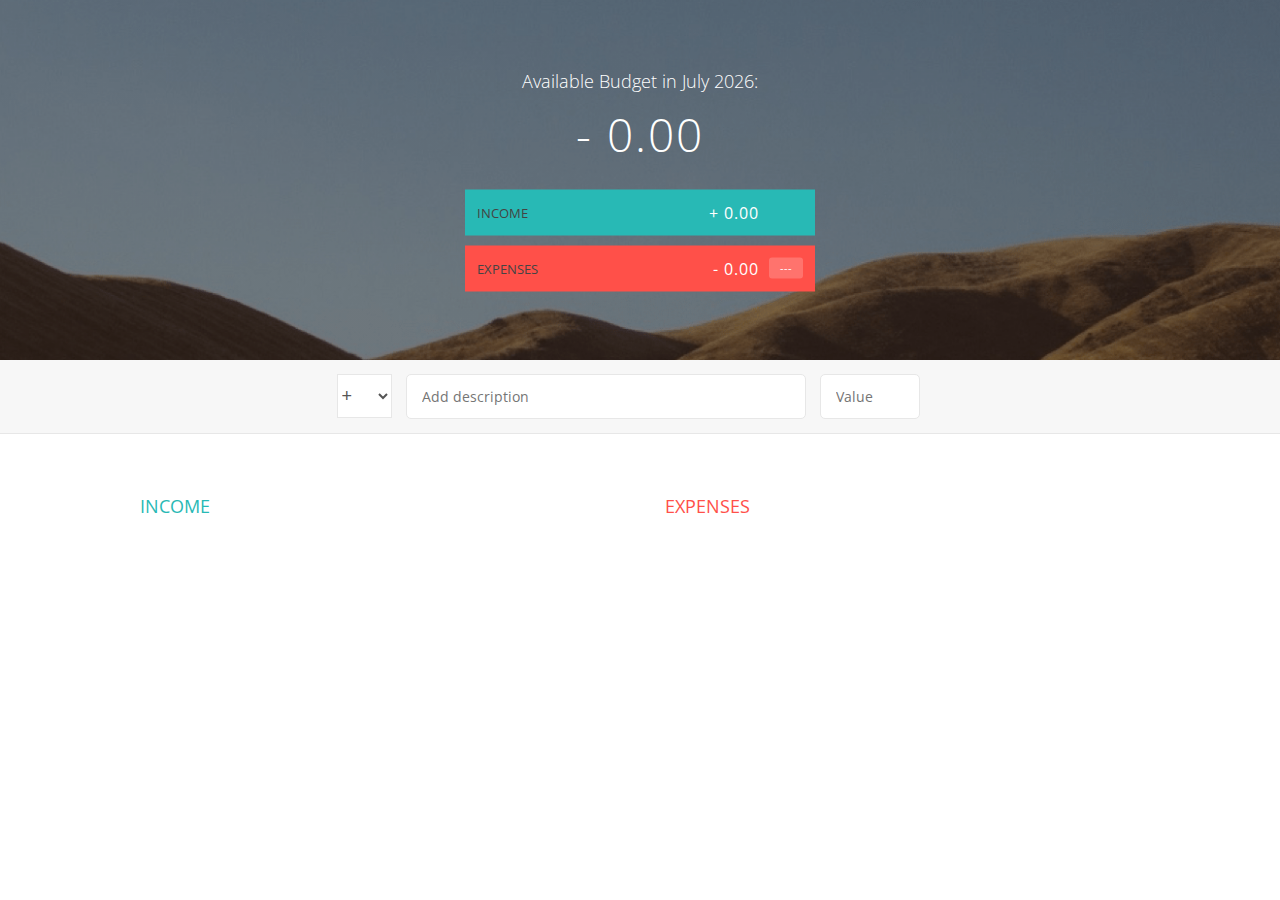
<file: budgety/index.html>
<!DOCTYPE html>
<html lang="en">
    <head>
        <meta charset="UTF-8">
        <link href="https://fonts.googleapis.com/css?family=Open+Sans:100,300,400,600" rel="stylesheet" type="text/css">
        <link href="http://code.ionicframework.com/ionicons/2.0.1/css/ionicons.min.css" rel="stylesheet" type="text/css">
        <link type="text/css" rel="stylesheet" href="style.css">
        <title>Budgety</title>
    </head>
    <body>
        
        <div class="top">
            <div class="budget">
                <div class="budget__title">
                    Available Budget in <span class="budget__title--month">%Month%</span>:
                </div>
                
                <div class="budget__value">+ 2,345.64</div>
                
                <div class="budget__income clearfix">
                    <div class="budget__income--text">Income</div>
                    <div class="right">
                        <div class="budget__income--value">+ 4,300.00</div>
                        <div class="budget__income--percentage">&nbsp;</div>
                    </div>
                </div>
                
                <div class="budget__expenses clearfix">
                    <div class="budget__expenses--text">Expenses</div>
                    <div class="right clearfix">
                        <div class="budget__expenses--value">- 1,954.36</div>
                        <div class="budget__expenses--percentage">45%</div>
                    </div>
                </div>
            </div>
        </div>
        
        
        
        <div class="bottom">
            <div class="add">
                <div class="add__container">
                    <select class="add__type">
                        <option value="inc" selected>+</option>
                        <option value="exp">-</option>
                    </select>
                    <input type="text" class="add__description" placeholder="Add description">
                    <input type="number" class="add__value" placeholder="Value">
                    <button class="add__btn"><i class="ion-ios-checkmark-outline"></i></button>
                </div>
            </div>
            
            <div class="container clearfix">
                <div class="income">
                    <h2 class="icome__title">Income</h2>
                    
                    <div class="income__list">
                       
                        <!--
                        <div class="item clearfix" id="income-0">
                            <div class="item__description">Salary</div>
                            <div class="right clearfix">
                                <div class="item__value">+ 2,100.00</div>
                                <div class="item__delete">
                                    <button class="item__delete--btn"><i class="ion-ios-close-outline"></i></button>
                                </div>
                            </div>
                        </div>
                        
                        <div class="item clearfix" id="income-1">
                            <div class="item__description">Sold car</div>
                            <div class="right clearfix">
                                <div class="item__value">+ 1,500.00</div>
                                <div class="item__delete">
                                    <button class="item__delete--btn"><i class="ion-ios-close-outline"></i></button>
                                </div>
                            </div>
                        </div>
                        -->
                        
                    </div>
                </div>
                
                
                
                <div class="expenses">
                    <h2 class="expenses__title">Expenses</h2>
                    
                    <div class="expenses__list">
                       
                        <!--
                        <div class="item clearfix" id="expense-0">
                            <div class="item__description">Apartment rent</div>
                            <div class="right clearfix">
                                <div class="item__value">- 900.00</div>
                                <div class="item__percentage">21%</div>
                                <div class="item__delete">
                                    <button class="item__delete--btn"><i class="ion-ios-close-outline"></i></button>
                                </div>
                            </div>
                        </div>

                        <div class="item clearfix" id="expense-1">
                            <div class="item__description">Grocery shopping</div>
                            <div class="right clearfix">
                                <div class="item__value">- 435.28</div>
                                <div class="item__percentage">10%</div>
                                <div class="item__delete">
                                    <button class="item__delete--btn"><i class="ion-ios-close-outline"></i></button>
                                </div>
                            </div>
                        </div>
                        -->
                        
                    </div>
                </div>
            </div>
            
            
        </div>
        
        <script src="app.js"></script>
    </body>
</html>
</file>
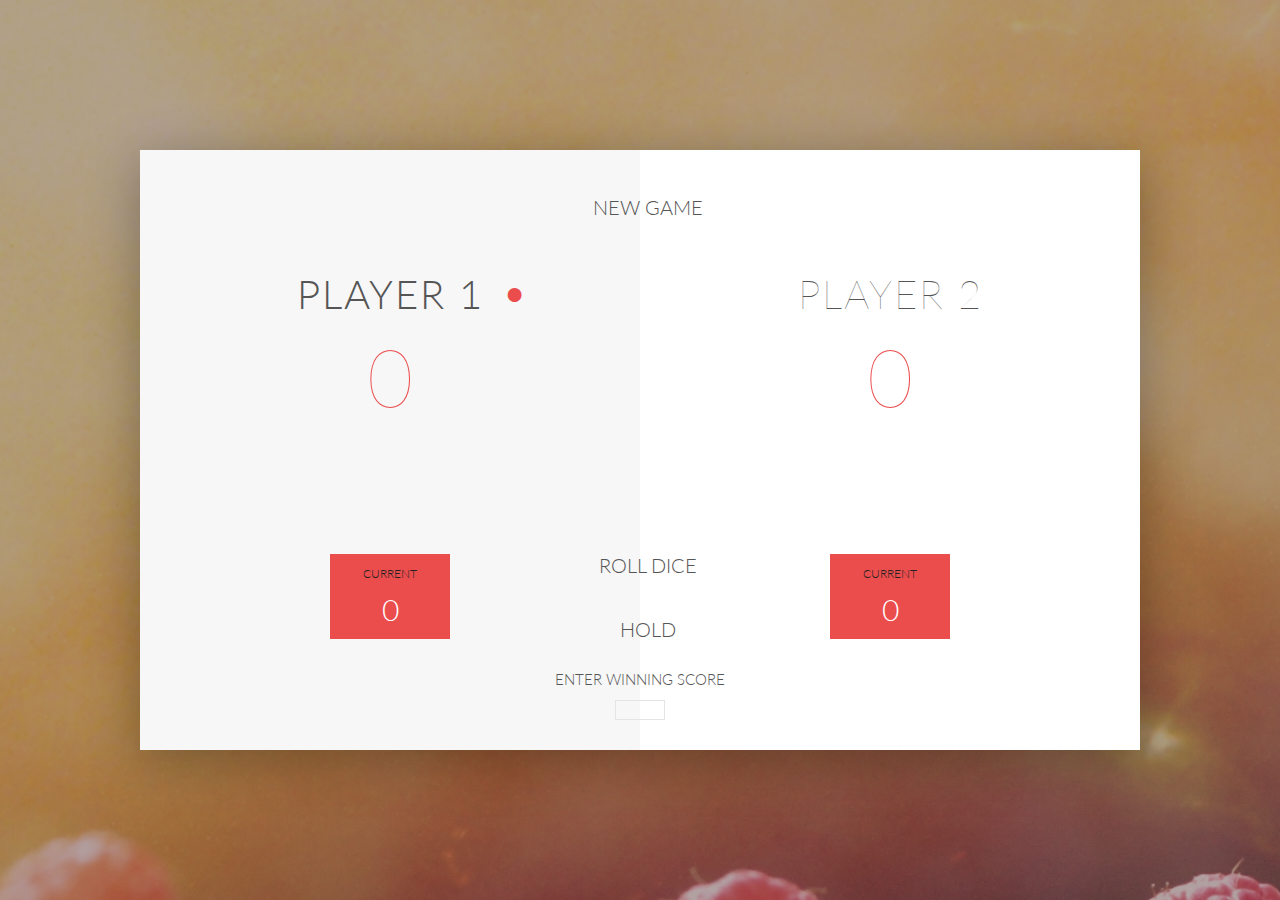
<file: pig/index.html>
<!DOCTYPE html>
<html lang="en">
    <head>
        <meta charset="UTF-8">
        <link href="https://fonts.googleapis.com/css?family=Lato:100,300,600" rel="stylesheet" type="text/css">
        <link href="http://code.ionicframework.com/ionicons/2.0.1/css/ionicons.min.css" rel="stylesheet" type="text/css">
        <link type="text/css" rel="stylesheet" href="style.css">
        
        <title>Pig Game</title>
    </head>

    <body>
        <div class="wrapper clearfix">
            <div class="player-0-panel active">
                <div class="player-name" id="name-0">Player 1</div>
                <div class="player-score" id="score-0">43</div>
                <div class="player-current-box">
                    <div class="player-current-label">Current</div>
                    <div class="player-current-score" id="current-0">11</div>
                </div>
            </div>
            
            <div class="player-1-panel">
                <div class="player-name" id="name-1">Player 2</div>
                <div class="player-score" id="score-1">72</div>
                <div class="player-current-box">
                    <div class="player-current-label">Current</div>
                    <div class="player-current-score" id="current-1">0</div>
                </div>
            </div>
            
            <button class="btn-new"><i class="ion-ios-plus-outline"></i>New game</button>
            <button class="btn-roll"><i class="ion-ios-loop"></i>Roll dice</button>
            <button class="btn-hold"><i class="ion-ios-download-outline"></i>Hold</button>
            <label for="inputScore" id="getWinningScore">Enter winning score</label>
            <input type="text" id="winningScore">
            
            <img src="dice-5.png" alt="Dice" class="dice">
            <img src="dice-5.png" alt="Dice" class="dice2">
        </div>
        
        <script src="app.js"></script>
    </body>
</html>
</file>
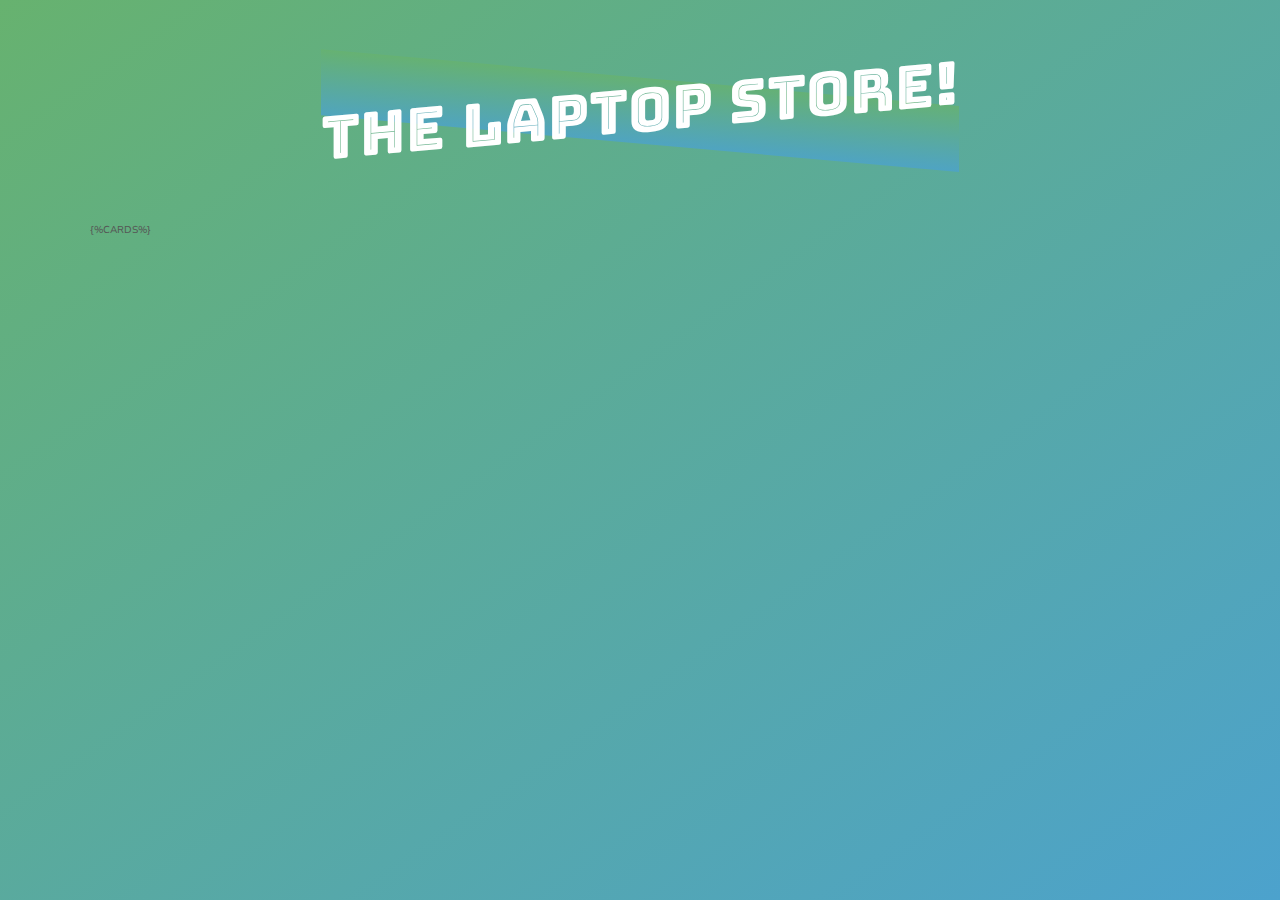
<file: laptopStore/templates/template-overview.html>
<!DOCTYPE html>
<html lang="en">
  <head>
    <meta charset="UTF-8" />
    <meta name="viewport" content="width=device-width, initial-scale=1.0" />
    <meta http-equiv="X-UA-Compatible" content="ie=edge" />
    <link
      href="https://fonts.googleapis.com/css?family=Bungee+Inline|Nunito+Sans"
      rel="stylesheet"
    />

    <title>The Laptop Store!</title>

    <style>
      *,
      *::before,
      *::after {
        margin: 0;
        padding: 0;
        box-sizing: inherit;
      }

      html {
        font-size: 62.5%;
        box-sizing: border-box;
      }

      body {
        padding: 6rem 4rem 10rem;
        line-height: 1.7;
        font-family: "Nunito Sans", sans-serif;
        color: #555;
        min-height: 100vh;
        background: linear-gradient(to bottom right, #67b26f, #4ca2cd);
      }

      h1 {
        font-family: "Bungee Inline", sans-serif;
        font-weight: 400;
        font-size: 6rem;
        color: white;
        transform: skewY(-5deg);
        margin-bottom: 6rem;
        text-align: center;
        position: relative;
        word-spacing: 3px;
      }

      h1::before {
        content: "";
        display: block;
        height: 65%;
        width: 58%;
        position: absolute;
        top: 105%;
        left: 50%;
        background: linear-gradient(to bottom, #67b26f, #4ca2cd);
        opacity: 0.8;
        z-index: -1;
        transform: skewY(370deg) translate(-50%, -50%);
      }

      .container {
        width: 110rem;
        margin: 0 auto;
      }

      .cards-container {
        display: grid;
        grid-template-columns: repeat(3, 1fr);
        grid-gap: 6rem;
      }

      .card {
        background: white;
        box-shadow: 0 3rem 6rem 1rem rgba(0, 0, 0, 0.25);
      }

      .card__hero {
        position: relative;
      }

      .card__hero::before {
        content: "";
        display: block;
        height: 100%;
        width: 100%;
        position: absolute;
        top: 0;
        left: 0;
        background-image: linear-gradient(to right bottom, #67b26f, #4ca2cd);
        opacity: 0.3;
      }

      .card__img {
        width: 100%;
        display: block;
      }

      .card__name {
        background: linear-gradient(to right, #67b26f, #4ca2cd);
        padding: 1.3rem 0.8rem;
        font-family: "Bungee Inline", sans-serif;
        font-weight: 400;
        font-size: 2rem;
        color: white;
        margin-bottom: 2rem;
        text-align: center;
        word-spacing: 1px;
      }

      .card__detail {
        font-size: 1.6rem;
        padding: 1.5rem 3rem;
        display: flex;
        align-items: center;
      }

      .card__detail:first-of-type {
        border-bottom: 1px solid #eee;
      }

      .card__footer {
        display: flex;
        margin-top: 1.5rem;
      }

      .card__price {
        flex: 0 0 50%;
        background-color: #eee;
        border-top: 1px solid #e1e1e1;
        padding: 1.25rem;
        font-size: 1.8rem;
        font-weight: 700;
        text-align: center;
      }

      .card__link:link,
      .card__link:visited {
        flex: 0 0 50%;
        background-color: #5aaa9d;
        color: white;
        font-size: 1.4rem;
        font-weight: 700;
        text-transform: uppercase;
        text-decoration: none;
        padding: 1.25rem 1rem;
        text-align: center;
        display: flex;
        align-items: center;
        justify-content: center;
        transition: all 0.3s;
      }

      .card__link:hover,
      .card__link:active {
        background-color: #67b26f;
      }

      .emoji-left {
        font-size: 2rem;
        margin-right: 1rem;
      }

      .emoji-right {
        font-size: 2rem;
        margin-left: 1rem;
      }
    </style>
  </head>

  <body>
    <div class="container">
      <h1>The Laptop Store!</h1>
      <div class="cards-container">{%CARDS%}</div>
    </div>
  </body>
</html>
</file>
<file: budgety/style.css>
/**********************************************
*** GENERAL
**********************************************/

* {
    margin: 0;
    padding: 0;
    box-sizing: border-box;
}

.clearfix::after {
    content: "";
    display: table;
    clear: both;
}

body {
    color: #555;
    font-family: Open Sans;
    font-size: 16px;
    position: relative;
    height: 100vh;
    font-weight: 400;
}

.right { float: right; }
.red { color: #FF5049 !important; }
.red-focus:focus { border: 1px solid #FF5049 !important; }

/**********************************************
*** TOP PART
**********************************************/

.top {
    height: 40vh;
    background-image: linear-gradient(rgba(0, 0, 0, 0.35), rgba(0, 0, 0, 0.35)), url(back.png);
    background-size: cover;
    background-position: center;
    position: relative;
}

.budget {
    position: absolute;
    width: 350px;
    top: 50%;
    left: 50%;
    transform: translate(-50%, -50%);
    color: #fff;
}

.budget__title {
    font-size: 18px;
    text-align: center;
    margin-bottom: 10px;
    font-weight: 300;
}

.budget__value {
    font-weight: 300;
    font-size: 46px;
    text-align: center;
    margin-bottom: 25px;
    letter-spacing: 2px;
}

.budget__income,
.budget__expenses {
    padding: 12px;
    text-transform: uppercase;
}

.budget__income {
    margin-bottom: 10px;
    background-color: #28B9B5;
}

.budget__expenses {
    background-color: #FF5049;
}

.budget__income--text,
.budget__expenses--text {
    float: left;
    font-size: 13px;
    color: #444;
    margin-top: 2px;
}

.budget__income--value,
.budget__expenses--value {
    letter-spacing: 1px;
    float: left;
}

.budget__income--percentage,
.budget__expenses--percentage {
    float: left;
    width: 34px;
    font-size: 11px;
    padding: 3px 0;
    margin-left: 10px;
}

.budget__expenses--percentage {
    background-color: rgba(255, 255, 255, 0.2);
    text-align: center;
    border-radius: 3px;
}


/**********************************************
*** BOTTOM PART
**********************************************/

/***** FORM *****/
.add {
    padding: 14px;
    border-bottom: 1px solid #e7e7e7;
    background-color: #f7f7f7;
}

.add__container {
    margin: 0 auto;
    text-align: center;
}

.add__type {
    width: 55px;
    border: 1px solid #e7e7e7;
    height: 44px;
    font-size: 18px;
    color: inherit;
    background-color: #fff;
    margin-right: 10px;
    font-weight: 300;
    transition: border 0.3s;
}

.add__description,
.add__value {
    border: 1px solid #e7e7e7;
    background-color: #fff;
    color: inherit;
    font-family: inherit;
    font-size: 14px;
    padding: 12px 15px;
    margin-right: 10px;
    border-radius: 5px;
    transition: border 0.3s;
}

.add__description { width: 400px;}
.add__value { width: 100px;}

.add__btn {
    font-size: 35px;
    background: none;
    border: none;
    color: #28B9B5;
    cursor: pointer;
    display: inline-block;
    vertical-align: middle;
    line-height: 1.1;
    margin-left: 10px;
}

.add__btn:active { transform: translateY(2px); }

.add__type:focus,
.add__description:focus,
.add__value:focus {
    outline: none;
    border: 1px solid #28B9B5;
}

.add__btn:focus { outline: none; }

/***** LISTS *****/
.container {
    width: 1000px;
    margin: 60px auto;
}

.income {
    float: left;
    width: 475px;
    margin-right: 50px;
}

.expenses {
    float: left;
    width: 475px;
}

h2 {
    text-transform: uppercase;
    font-size: 18px;
    font-weight: 400;
    margin-bottom: 15px;
}

.icome__title { color: #28B9B5; }
.expenses__title { color: #FF5049; }

.item {
    padding: 13px;
    border-bottom: 1px solid #e7e7e7;
}

.item:first-child { border-top: 1px solid #e7e7e7; }
.item:nth-child(even) { background-color: #f7f7f7; }

.item__description {
    float: left;
}

.item__value {
    float: left;
    transition: transform 0.3s;
}

.item__percentage {
    float: left;
    margin-left: 20px;
    transition: transform 0.3s;
    font-size: 11px;
    background-color: #FFDAD9;
    padding: 3px;
    border-radius: 3px;
    width: 32px;
    text-align: center;
}

.income .item__value,
.income .item__delete--btn {
    color: #28B9B5;
}

.expenses .item__value,
.expenses .item__percentage,
.expenses .item__delete--btn {
    color: #FF5049;
}


.item__delete {
    float: left;
}

.item__delete--btn {
    font-size: 22px;
    background: none;
    border: none;
    cursor: pointer;
    display: inline-block;
    vertical-align: middle;
    line-height: 1;
    display: none;
}

.item__delete--btn:focus { outline: none; }
.item__delete--btn:active { transform: translateY(2px); }

.item:hover .item__delete--btn { display: block; }
.item:hover .item__value { transform: translateX(-20px); }
.item:hover .item__percentage { transform: translateX(-20px); }


.unpaid {
    background-color: #FFDAD9 !important;
    cursor: pointer;
    color: #FF5049;

}

.unpaid .item__percentage { box-shadow: 0 2px 6px 0 rgba(0, 0, 0, 0.1); }
.unpaid:hover .item__description { font-weight: 900; }
</file>
<file: pig/style.css>
/**********************************************
*** GENERAL
**********************************************/

* {
    margin: 0;
    padding: 0;
    box-sizing: border-box;
    
}

.clearfix::after {
    content: "";
    display: table;
    clear: both;
}

body {
    background-image: linear-gradient(rgba(62, 20, 20, 0.4), rgba(62, 20, 20, 0.4)), url(back.jpg);
    background-size: cover;
    background-position: center;
    font-family: Lato;
    font-weight: 300;
    position: relative;
    height: 100vh;
    color: #555;
}

.wrapper {
    width: 1000px;
    position: absolute;
    top: 50%;
    left: 50%;
    transform: translate(-50%, -50%);
    background-color: #fff;
    box-shadow: 0px 10px 50px rgba(0, 0, 0, 0.3);
    overflow: hidden;
}

.player-0-panel,
.player-1-panel {
    width: 50%;
    float: left;
    height: 600px;
    padding: 100px;
}



/**********************************************
*** PLAYERS
**********************************************/

.player-name {
    font-size: 40px;
    text-align: center;
    text-transform: uppercase;
    letter-spacing: 2px;
    font-weight: 100;
    margin-top: 20px;
    margin-bottom: 10px;
    position: relative;
}

.player-score {
    text-align: center;
    font-size: 80px;
    font-weight: 100;
    color: #EB4D4D;
    margin-bottom: 130px;
}

.active { background-color: #f7f7f7; }
.active .player-name { font-weight: 300; }

.active .player-name::after {
    content: "\2022";
    font-size: 47px;
    position: absolute;
    color: #EB4D4D;
    top: -7px;
    right: 10px;
    
}

.player-current-box {
    background-color: #EB4D4D;
    color: #fff;
    width: 40%;
    margin: 0 auto;
    padding: 12px;
    text-align: center;
}

.player-current-label {
    text-transform: uppercase;
    margin-bottom: 10px;
    font-size: 12px;
    color: #222;
}

.player-current-score {
    font-size: 30px;
}

button {
    position: absolute;
    width: 200px;
    left: 50%;
    transform: translateX(-50%);
    color: #555;
    background: none;
    border: none;
    font-family: Lato;
    font-size: 20px;
    text-transform: uppercase;
    cursor: pointer;
    font-weight: 300;
    transition: background-color 0.3s, color 0.3s;
}

button:hover { font-weight: 600; }
button:hover i { margin-right: 20px; }

button:focus {
    outline: none;
}

i {
    color: #EB4D4D;
    display: inline-block;
    margin-right: 15px;
    font-size: 32px;
    line-height: 1;
    vertical-align: text-top;
    margin-top: -4px;
    transition: margin 0.3s;
}

.btn-new { top: 45px;}
.btn-roll { top: 403px;}
.btn-hold { top: 467px;}

#winningScore, #getWinningScore {
    position: absolute;
    width: 50px;
    transform: translateX(-50%);
    color: #555;
    background: none;
    border: none;
    font-family: Lato;
    font-size: 15px;
    text-transform: uppercase;
    cursor: pointer;
    font-weight: 300;
    transition: background-color 0.3s, color 0.3s;
    left: 50%;
    text-align: center;
    /* top: 510px; */
}

#winningScore {top: 550px; border: 1px solid #e6e3e3; 
}
#getWinningScore {top: 520px; width: 200px}

.dice {
    position: absolute;
    left: 48%;
    top: 138px;
    transform: translateX(-50%);
    height: 100px;
    box-shadow: 0px 10px 60px rgba(0, 0, 0, 0.10);
}

.dice2 {
    position: absolute;
    left: 52%;
    top: 250px;
    transform: translateX(-50%);
    height: 100px;
    box-shadow: 0px 10px 60px rgba(0, 0, 0, 0.10);
}

.winner { background-color: #f7f7f7; }
.winner .player-name { font-weight: 300; color: #EB4D4D; }
</file>
